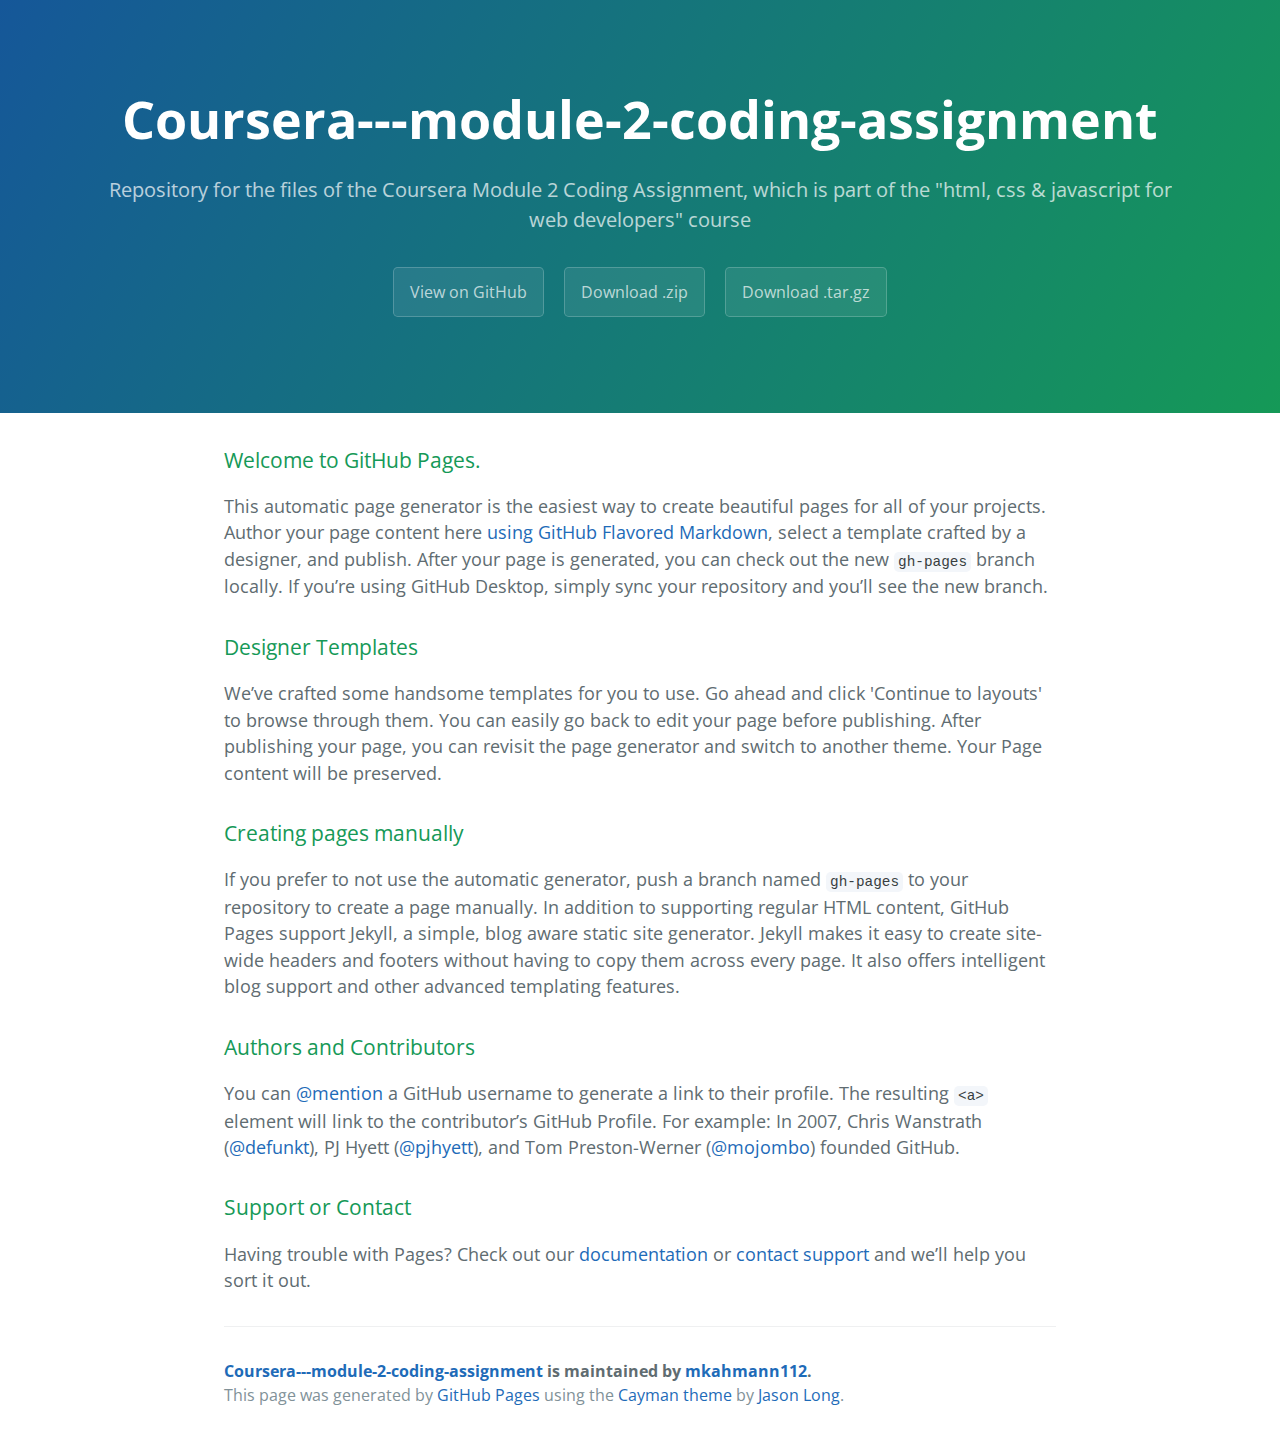
<file: index.html>
<!DOCTYPE html>
<html lang="en-us">
  <head>
    <meta charset="UTF-8">
    <title>Coursera---module-2-coding-assignment by mkahmann112</title>
    <meta name="viewport" content="width=device-width, initial-scale=1">
    <link rel="stylesheet" type="text/css" href="stylesheets/normalize.css" media="screen">
    <link href='https://fonts.googleapis.com/css?family=Open+Sans:400,700' rel='stylesheet' type='text/css'>
    <link rel="stylesheet" type="text/css" href="stylesheets/stylesheet.css" media="screen">
    <link rel="stylesheet" type="text/css" href="stylesheets/github-light.css" media="screen">
  </head>
  <body>
    <section class="page-header">
      <h1 class="project-name">Coursera---module-2-coding-assignment</h1>
      <h2 class="project-tagline">Repository for the files of the Coursera Module 2 Coding Assignment, which is part of the &quot;html, css &amp; javascript for web developers&quot; course</h2>
      <a href="https://github.com/mkahmann112/Coursera---Module-2-Coding-Assignment" class="btn">View on GitHub</a>
      <a href="https://github.com/mkahmann112/Coursera---Module-2-Coding-Assignment/zipball/master" class="btn">Download .zip</a>
      <a href="https://github.com/mkahmann112/Coursera---Module-2-Coding-Assignment/tarball/master" class="btn">Download .tar.gz</a>
    </section>

    <section class="main-content">
      <h3>
<a id="welcome-to-github-pages" class="anchor" href="#welcome-to-github-pages" aria-hidden="true"><span aria-hidden="true" class="octicon octicon-link"></span></a>Welcome to GitHub Pages.</h3>

<p>This automatic page generator is the easiest way to create beautiful pages for all of your projects. Author your page content here <a href="https://guides.github.com/features/mastering-markdown/">using GitHub Flavored Markdown</a>, select a template crafted by a designer, and publish. After your page is generated, you can check out the new <code>gh-pages</code> branch locally. If you’re using GitHub Desktop, simply sync your repository and you’ll see the new branch.</p>

<h3>
<a id="designer-templates" class="anchor" href="#designer-templates" aria-hidden="true"><span aria-hidden="true" class="octicon octicon-link"></span></a>Designer Templates</h3>

<p>We’ve crafted some handsome templates for you to use. Go ahead and click 'Continue to layouts' to browse through them. You can easily go back to edit your page before publishing. After publishing your page, you can revisit the page generator and switch to another theme. Your Page content will be preserved.</p>

<h3>
<a id="creating-pages-manually" class="anchor" href="#creating-pages-manually" aria-hidden="true"><span aria-hidden="true" class="octicon octicon-link"></span></a>Creating pages manually</h3>

<p>If you prefer to not use the automatic generator, push a branch named <code>gh-pages</code> to your repository to create a page manually. In addition to supporting regular HTML content, GitHub Pages support Jekyll, a simple, blog aware static site generator. Jekyll makes it easy to create site-wide headers and footers without having to copy them across every page. It also offers intelligent blog support and other advanced templating features.</p>

<h3>
<a id="authors-and-contributors" class="anchor" href="#authors-and-contributors" aria-hidden="true"><span aria-hidden="true" class="octicon octicon-link"></span></a>Authors and Contributors</h3>

<p>You can <a href="https://help.github.com/articles/basic-writing-and-formatting-syntax/#mentioning-users-and-teams" class="user-mention">@mention</a> a GitHub username to generate a link to their profile. The resulting <code>&lt;a&gt;</code> element will link to the contributor’s GitHub Profile. For example: In 2007, Chris Wanstrath (<a href="https://github.com/defunkt" class="user-mention">@defunkt</a>), PJ Hyett (<a href="https://github.com/pjhyett" class="user-mention">@pjhyett</a>), and Tom Preston-Werner (<a href="https://github.com/mojombo" class="user-mention">@mojombo</a>) founded GitHub.</p>

<h3>
<a id="support-or-contact" class="anchor" href="#support-or-contact" aria-hidden="true"><span aria-hidden="true" class="octicon octicon-link"></span></a>Support or Contact</h3>

<p>Having trouble with Pages? Check out our <a href="https://help.github.com/pages">documentation</a> or <a href="https://github.com/contact">contact support</a> and we’ll help you sort it out.</p>

      <footer class="site-footer">
        <span class="site-footer-owner"><a href="https://github.com/mkahmann112/Coursera---Module-2-Coding-Assignment">Coursera---module-2-coding-assignment</a> is maintained by <a href="https://github.com/mkahmann112">mkahmann112</a>.</span>

        <span class="site-footer-credits">This page was generated by <a href="https://pages.github.com">GitHub Pages</a> using the <a href="https://github.com/jasonlong/cayman-theme">Cayman theme</a> by <a href="https://twitter.com/jasonlong">Jason Long</a>.</span>
      </footer>

    </section>

  
  </body>
</html>
</file>
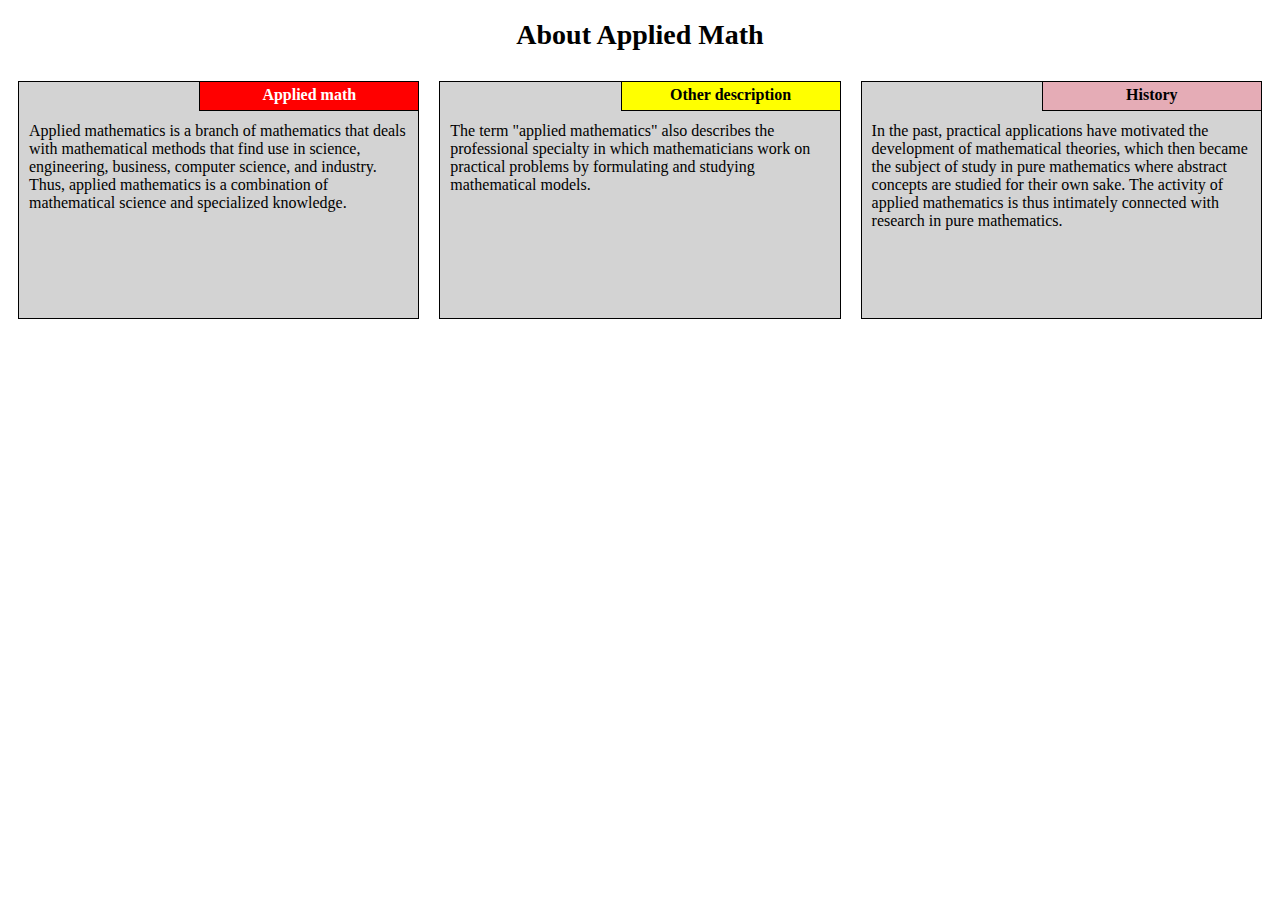
<file: mod2_solution/index.html>
<!DOCTYPE html>
<html>
<head>
<meta charset="utf-8">
<meta name="viewport" content="width=device-width, initial-scale=1">
<title>Applied Mathematics</title>
<link rel="stylesheet" href="css\mod2_css.css">
</head>
<body>
<h1>About Applied Math</h1>

<div class="row">
  <div class="col-lg-4 col-md-6 col-sm-12">
  	<div class="sectionbackground">
  		<p id="title1" class="sectiontitle"><span>Applied math</span></p>
  		<p class="sectiontext">Applied mathematics is a branch of mathematics that deals with mathematical methods that find use in science, engineering, business, computer science, and industry. Thus, applied mathematics is a combination of mathematical science and specialized knowledge.</p>
  	</div>
  </div>
  <div class="col-lg-4 col-md-6 col-sm-12">
  	<div class="sectionbackground">
  		<p id="title2" class="sectiontitle"><span>Other description</span></p>
  		<p class="sectiontext">The term "applied mathematics" also describes the professional specialty in which mathematicians work on practical problems by formulating and studying mathematical models.</p>
  	</div>
  </div>
  <div class="col-lg-4 col-md-12 col-sm-12">
  	<div id="div3" class="sectionbackground">
  		<p id="title3" class="sectiontitle"><span>History</span></p>
  		<p class="sectiontext">In the past, practical applications have motivated the development of mathematical theories, which then became the subject of study in pure mathematics where abstract concepts are studied for their own sake. The activity of applied mathematics is thus intimately connected with research in pure mathematics.</p>
  	</div>
  </div>
</div>

</body>
</html>
</file>
<file: stylesheets/stylesheet.css>
* {
  box-sizing: border-box; }

body {
  padding: 0;
  margin: 0;
  font-family: "Open Sans", "Helvetica Neue", Helvetica, Arial, sans-serif;
  font-size: 16px;
  line-height: 1.5;
  color: #606c71; }

a {
  color: #1e6bb8;
  text-decoration: none; }
  a:hover {
    text-decoration: underline; }

.btn {
  display: inline-block;
  margin-bottom: 1rem;
  color: rgba(255, 255, 255, 0.7);
  background-color: rgba(255, 255, 255, 0.08);
  border-color: rgba(255, 255, 255, 0.2);
  border-style: solid;
  border-width: 1px;
  border-radius: 0.3rem;
  transition: color 0.2s, background-color 0.2s, border-color 0.2s; }
  .btn + .btn {
    margin-left: 1rem; }

.btn:hover {
  color: rgba(255, 255, 255, 0.8);
  text-decoration: none;
  background-color: rgba(255, 255, 255, 0.2);
  border-color: rgba(255, 255, 255, 0.3); }

@media screen and (min-width: 64em) {
  .btn {
    padding: 0.75rem 1rem; } }

@media screen and (min-width: 42em) and (max-width: 64em) {
  .btn {
    padding: 0.6rem 0.9rem;
    font-size: 0.9rem; } }

@media screen and (max-width: 42em) {
  .btn {
    display: block;
    width: 100%;
    padding: 0.75rem;
    font-size: 0.9rem; }
    .btn + .btn {
      margin-top: 1rem;
      margin-left: 0; } }

.page-header {
  color: #fff;
  text-align: center;
  background-color: #159957;
  background-image: linear-gradient(120deg, #155799, #159957); }

@media screen and (min-width: 64em) {
  .page-header {
    padding: 5rem 6rem; } }

@media screen and (min-width: 42em) and (max-width: 64em) {
  .page-header {
    padding: 3rem 4rem; } }

@media screen and (max-width: 42em) {
  .page-header {
    padding: 2rem 1rem; } }

.project-name {
  margin-top: 0;
  margin-bottom: 0.1rem; }

@media screen and (min-width: 64em) {
  .project-name {
    font-size: 3.25rem; } }

@media screen and (min-width: 42em) and (max-width: 64em) {
  .project-name {
    font-size: 2.25rem; } }

@media screen and (max-width: 42em) {
  .project-name {
    font-size: 1.75rem; } }

.project-tagline {
  margin-bottom: 2rem;
  font-weight: normal;
  opacity: 0.7; }

@media screen and (min-width: 64em) {
  .project-tagline {
    font-size: 1.25rem; } }

@media screen and (min-width: 42em) and (max-width: 64em) {
  .project-tagline {
    font-size: 1.15rem; } }

@media screen and (max-width: 42em) {
  .project-tagline {
    font-size: 1rem; } }

.main-content :first-child {
  margin-top: 0; }
.main-content img {
  max-width: 100%; }
.main-content h1, .main-content h2, .main-content h3, .main-content h4, .main-content h5, .main-content h6 {
  margin-top: 2rem;
  margin-bottom: 1rem;
  font-weight: normal;
  color: #159957; }
.main-content p {
  margin-bottom: 1em; }
.main-content code {
  padding: 2px 4px;
  font-family: Consolas, "Liberation Mono", Menlo, Courier, monospace;
  font-size: 0.9rem;
  color: #383e41;
  background-color: #f3f6fa;
  border-radius: 0.3rem; }
.main-content pre {
  padding: 0.8rem;
  margin-top: 0;
  margin-bottom: 1rem;
  font: 1rem Consolas, "Liberation Mono", Menlo, Courier, monospace;
  color: #567482;
  word-wrap: normal;
  background-color: #f3f6fa;
  border: solid 1px #dce6f0;
  border-radius: 0.3rem; }
  .main-content pre > code {
    padding: 0;
    margin: 0;
    font-size: 0.9rem;
    color: #567482;
    word-break: normal;
    white-space: pre;
    background: transparent;
    border: 0; }
.main-content .highlight {
  margin-bottom: 1rem; }
  .main-content .highlight pre {
    margin-bottom: 0;
    word-break: normal; }
.main-content .highlight pre, .main-content pre {
  padding: 0.8rem;
  overflow: auto;
  font-size: 0.9rem;
  line-height: 1.45;
  border-radius: 0.3rem; }
.main-content pre code, .main-content pre tt {
  display: inline;
  max-width: initial;
  padding: 0;
  margin: 0;
  overflow: initial;
  line-height: inherit;
  word-wrap: normal;
  background-color: transparent;
  border: 0; }
  .main-content pre code:before, .main-content pre code:after, .main-content pre tt:before, .main-content pre tt:after {
    content: normal; }
.main-content ul, .main-content ol {
  margin-top: 0; }
.main-content blockquote {
  padding: 0 1rem;
  margin-left: 0;
  color: #819198;
  border-left: 0.3rem solid #dce6f0; }
  .main-content blockquote > :first-child {
    margin-top: 0; }
  .main-content blockquote > :last-child {
    margin-bottom: 0; }
.main-content table {
  display: block;
  width: 100%;
  overflow: auto;
  word-break: normal;
  word-break: keep-all; }
  .main-content table th {
    font-weight: bold; }
  .main-content table th, .main-content table td {
    padding: 0.5rem 1rem;
    border: 1px solid #e9ebec; }
.main-content dl {
  padding: 0; }
  .main-content dl dt {
    padding: 0;
    margin-top: 1rem;
    font-size: 1rem;
    font-weight: bold; }
  .main-content dl dd {
    padding: 0;
    margin-bottom: 1rem; }
.main-content hr {
  height: 2px;
  padding: 0;
  margin: 1rem 0;
  background-color: #eff0f1;
  border: 0; }

@media screen and (min-width: 64em) {
  .main-content {
    max-width: 64rem;
    padding: 2rem 6rem;
    margin: 0 auto;
    font-size: 1.1rem; } }

@media screen and (min-width: 42em) and (max-width: 64em) {
  .main-content {
    padding: 2rem 4rem;
    font-size: 1.1rem; } }

@media screen and (max-width: 42em) {
  .main-content {
    padding: 2rem 1rem;
    font-size: 1rem; } }

.site-footer {
  padding-top: 2rem;
  margin-top: 2rem;
  border-top: solid 1px #eff0f1; }

.site-footer-owner {
  display: block;
  font-weight: bold; }

.site-footer-credits {
  color: #819198; }

@media screen and (min-width: 64em) {
  .site-footer {
    font-size: 1rem; } }

@media screen and (min-width: 42em) and (max-width: 64em) {
  .site-footer {
    font-size: 1rem; } }

@media screen and (max-width: 42em) {
  .site-footer {
    font-size: 0.9rem; } }
</file>
<file: stylesheets/github-light.css>
/*
The MIT License (MIT)

Copyright (c) 2015 GitHub, Inc.

Permission is hereby granted, free of charge, to any person obtaining a copy
of this software and associated documentation files (the "Software"), to deal
in the Software without restriction, including without limitation the rights
to use, copy, modify, merge, publish, distribute, sublicense, and/or sell
copies of the Software, and to permit persons to whom the Software is
furnished to do so, subject to the following conditions:

The above copyright notice and this permission notice shall be included in all
copies or substantial portions of the Software.

THE SOFTWARE IS PROVIDED "AS IS", WITHOUT WARRANTY OF ANY KIND, EXPRESS OR
IMPLIED, INCLUDING BUT NOT LIMITED TO THE WARRANTIES OF MERCHANTABILITY,
FITNESS FOR A PARTICULAR PURPOSE AND NONINFRINGEMENT. IN NO EVENT SHALL THE
AUTHORS OR COPYRIGHT HOLDERS BE LIABLE FOR ANY CLAIM, DAMAGES OR OTHER
LIABILITY, WHETHER IN AN ACTION OF CONTRACT, TORT OR OTHERWISE, ARISING FROM,
OUT OF OR IN CONNECTION WITH THE SOFTWARE OR THE USE OR OTHER DEALINGS IN THE
SOFTWARE.

*/

.pl-c /* comment */ {
  color: #969896;
}

.pl-c1      /* constant, markup.raw, meta.diff.header, meta.module-reference, meta.property-name, support, support.constant, support.variable, variable.other.constant */,
.pl-s .pl-v /* string variable */ {
  color: #0086b3;
}

.pl-e  /* entity */,
.pl-en /* entity.name */ {
  color: #795da3;
}

.pl-s .pl-s1 /* string source */,
.pl-smi      /* storage.modifier.import, storage.modifier.package, storage.type.java, variable.other, variable.parameter.function */ {
  color: #333;
}

.pl-ent /* entity.name.tag */ {
  color: #63a35c;
}

.pl-k /* keyword, storage, storage.type */ {
  color: #a71d5d;
}

.pl-pds              /* punctuation.definition.string, string.regexp.character-class */,
.pl-s                /* string */,
.pl-s .pl-pse .pl-s1 /* string punctuation.section.embedded source */,
.pl-sr               /* string.regexp */,
.pl-sr .pl-cce       /* string.regexp constant.character.escape */,
.pl-sr .pl-sra       /* string.regexp string.regexp.arbitrary-repitition */,
.pl-sr .pl-sre       /* string.regexp source.ruby.embedded */ {
  color: #183691;
}

.pl-v /* variable */ {
  color: #ed6a43;
}

.pl-id /* invalid.deprecated */ {
  color: #b52a1d;
}

.pl-ii /* invalid.illegal */ {
  background-color: #b52a1d;
  color: #f8f8f8;
}

.pl-sr .pl-cce /* string.regexp constant.character.escape */ {
  color: #63a35c;
  font-weight: bold;
}

.pl-ml /* markup.list */ {
  color: #693a17;
}

.pl-mh        /* markup.heading */,
.pl-mh .pl-en /* markup.heading entity.name */,
.pl-ms        /* meta.separator */ {
  color: #1d3e81;
  font-weight: bold;
}

.pl-mq /* markup.quote */ {
  color: #008080;
}

.pl-mi /* markup.italic */ {
  color: #333;
  font-style: italic;
}

.pl-mb /* markup.bold */ {
  color: #333;
  font-weight: bold;
}

.pl-md /* markup.deleted, meta.diff.header.from-file */ {
  background-color: #ffecec;
  color: #bd2c00;
}

.pl-mi1 /* markup.inserted, meta.diff.header.to-file */ {
  background-color: #eaffea;
  color: #55a532;
}

.pl-mdr /* meta.diff.range */ {
  color: #795da3;
  font-weight: bold;
}

.pl-mo /* meta.output */ {
  color: #1d3e81;
}
</file>
